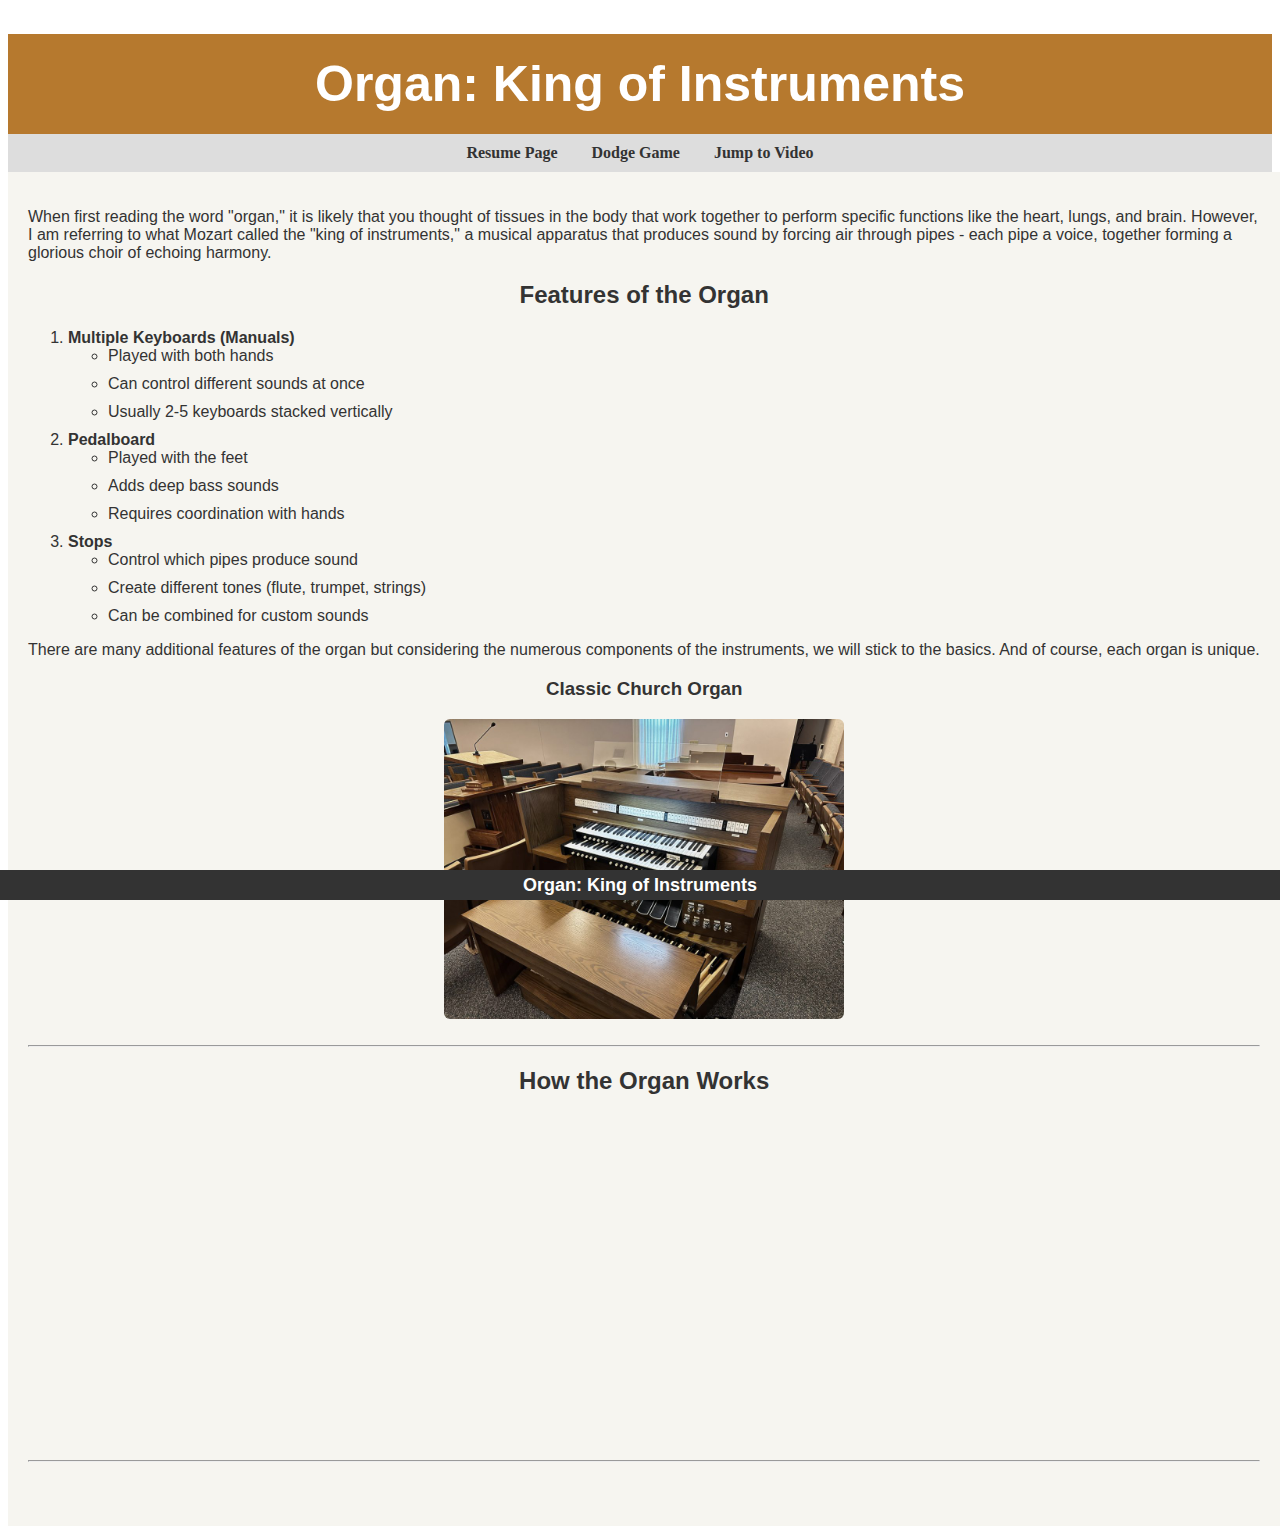
<file: scratch.html>
<!DOCTYPE html>
<html lang="en">
<head>
    <meta charset="UTF-8">
    <meta name="viewport" content="width=device-width, initial-scale=1.0">
    <title>King of Instruments</title>
    <link rel="stylesheet" type="text/css" href="css/scratch.css">
</head>
<body>
    <div class="common header">
        <h1>Organ: King of Instruments</h1>
    </div>
    <nav>
        <a href="index.html">Resume Page</a>
        <a href="webapp.html">Dodge Game</a>
        <a href="#video">Jump to Video</a>
    </nav>
    <div class="common mainbody">
        <p>When first reading the word "organ," it is likely that you thought 
            of tissues in the body that work together to perform 
            specific functions like the heart, lungs, and brain. 
            However, I am referring to what Mozart called the "king of 
            instruments," a musical apparatus that
            produces sound by forcing air through pipes - each pipe a 
            voice, together forming a glorious choir of echoing harmony.
        </p>
        <div class="common">
            <h2>Features of the Organ</h2>
        </div>
        <div class="common spaced-list">
            <ol>
                <li><strong>Multiple Keyboards (Manuals)</strong>
                    <ul>
                        <li>Played with both hands</li>
                        <li>Can control different sounds at once</li>
                        <li>Usually 2-5 keyboards stacked vertically</li>
                    </ul>
                </li>
                <li><strong>Pedalboard</strong>
                    <ul>
                        <li>Played with the feet</li>
                        <li>Adds deep bass sounds</li>
                        <li>Requires coordination with hands</li>
                    </ul>
                </li>
                <li><strong>Stops</strong>
                    <ul>
                        <li>Control which pipes produce sound</li>
                        <li>Create different tones (flute, trumpet, strings)</li>
                        <li>Can be combined for custom sounds</li>
                    </ul>
                </li>
            </ol>
                
        </div>
        <p>There are many additional features of the organ but 
            considering the numerous components of the instruments,
            we will stick to the basics. And of course, each organ
            is unique.
        </p>
        <b>
        <b>
        <div class="common">
            <h3>Classic Church Organ</h3>
        </div>
        <img src="assets/img/Rodgers Organ.jpg" alt="Allen Organ" width="300">
        <div class="common">
            <br>
            <hr>
            <h2 id="video">How the Organ Works</h2>
            <iframe width="560" height="315" 
            src="https://www.youtube.com/embed/iM3ejYnlBVY" 
            title="YouTube video player" 
            frameborder="0" 
            allow="accelerometer; autoplay; clipboard-write; encrypted-media; gyroscope; picture-in-picture; web-share" 
            allowfullscreen>
        </iframe>
        </div>
        <br>
        <hr>
        <br>
        <div class="common tableau">
            <div class='tableauPlaceholder' id='viz1744998775675' style='position: relative'>
                <noscript>
                    <a href='#'>
                        <img alt='Music Services Dashboard ' 
                        src='https:&#47;&#47;public.tableau.com&#47;static&#47;images&#47;RD&#47;RDXGB6MWG&#47;1_rss.png' 
                        style='border: none' />
                    </a>
                </noscript>
                <object class='tableauViz'  style='display:none;'>
                    <param name='host_url' value='https%3A%2F%2Fpublic.tableau.com%2F' /> 
                    <param name='embed_code_version' value='3' /> 
                    <param name='path' value='shared&#47;RDXGB6MWG' /> 
                    <param name='toolbar' value='yes' />
                    <param name='static_image' value='https:&#47;&#47;public.tableau.com&#47;static&#47;images&#47;RD&#47;RDXGB6MWG&#47;1.png' /> 
                    <param name='animate_transition' value='yes' />
                    <param name='display_static_image' value='yes' />
                    <param name='display_spinner' value='yes' />
                    <param name='display_overlay' value='yes' />
                    <param name='display_count' value='yes' />
                    <param name='language' value='en-US' />
                </object>
            </div>                
            <script type='text/javascript'>                    
                var divElement = document.getElementById('viz1744998775675');                    
                var vizElement = divElement.getElementsByTagName('object')[0];                    
                if ( divElement.offsetWidth > 800 ) { vizElement.style.width='800px';vizElement.style.height='827px';} 
                    else if ( divElement.offsetWidth > 500 ) { vizElement.style.width='800px';vizElement.style.height='827px';} 
                    else { vizElement.style.width='100%';vizElement.style.height='1027px';}                     
                var scriptElement = document.createElement('script');                    
                scriptElement.src = 'https://public.tableau.com/javascripts/api/viz_v1.js';                    
                vizElement.parentNode.insertBefore(scriptElement, vizElement);                
            </script>
        </div>
    </div>
    <div class="common footer">Organ: King of Instruments</div>
</body>
</html>
</file>
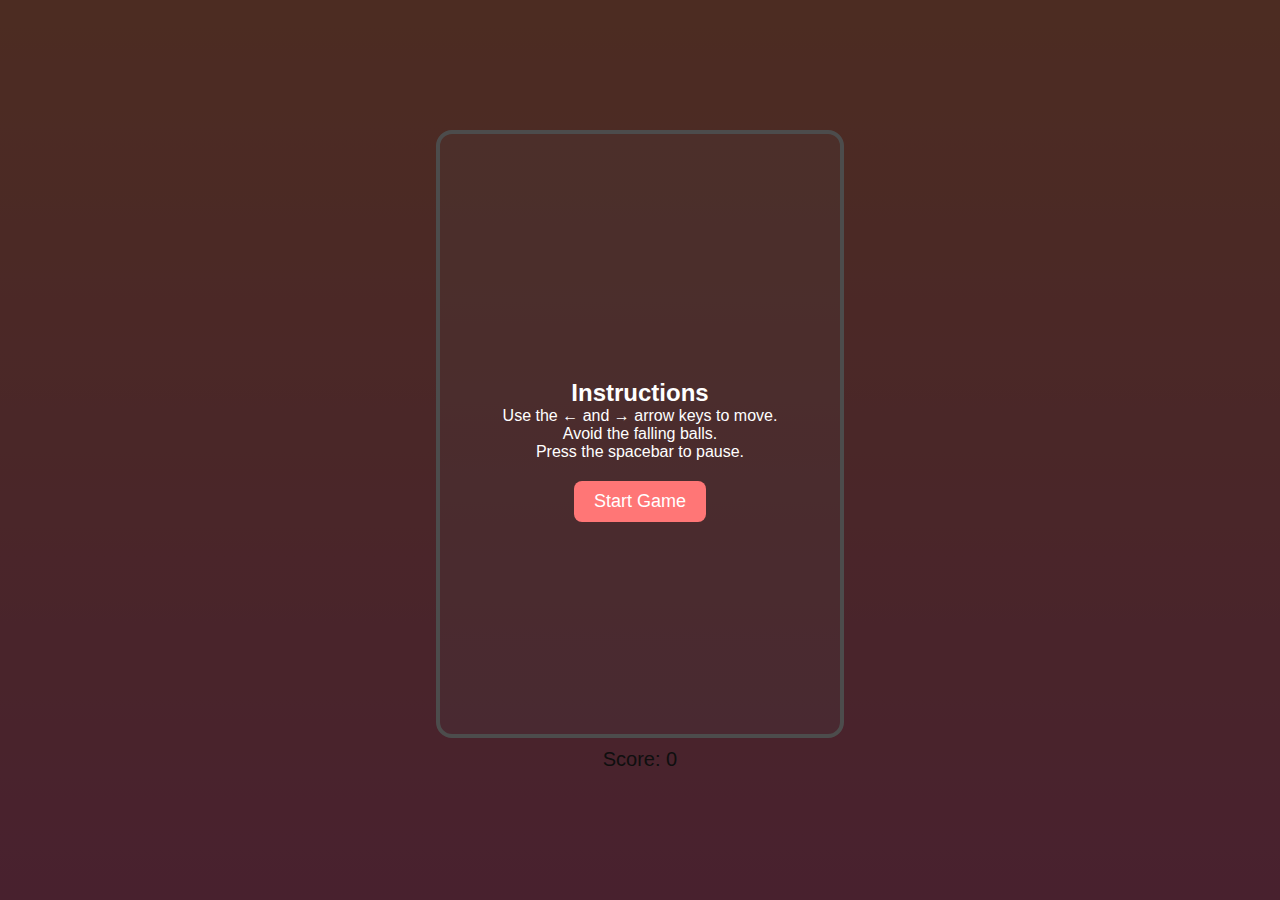
<file: webapp.html>
<!DOCTYPE html>
<html lang="en">
<head>
  <meta charset="UTF-8" />
  <meta name="viewport" content="width=device-width, initial-scale=1.0"/>
  <title>Dodge Game</title>
  <style>
    * {
      margin: 0;
      padding: 0;
      box-sizing: border-box;
      font-family: "Segoe UI", sans-serif;
    }

    body {
      background: linear-gradient(to top, #f2709c, #ff9472);
      display: flex;
      justify-content: center;
      align-items: center;
      height: 100vh;
      color: #333;
      overflow: hidden;
    }

    #gameContainer {
      text-align: center;
    }

    canvas {
      border: 4px solid #fff;
      background: rgba(255, 255, 255, 0.15);
      border-radius: 16px;
      display: block;
      margin: 0 auto;
    }

    #ui {
      margin-top: 10px;
      font-size: 20px;
      display: flex;
      justify-content: center;
    }

    #overlay, #gameOver {
      position: absolute;
      top: 0;
      left: 0;
      height: 100%;
      width: 100%;
      background: rgba(0,0,0,0.7);
      color: white;
      display: flex;
      justify-content: center;
      align-items: center;
      flex-direction: column;
      z-index: 10;
    }

    button {
      padding: 10px 20px;
      margin-top: 20px;
      border: none;
      background: #ff7676;
      color: white;
      font-size: 18px;
      border-radius: 8px;
      cursor: pointer;
      transition: background 0.3s;
    }

    button:hover {
      background: #ff5252;
    }
  </style>
</head>
<body>
  <div id="gameContainer">
    <canvas id="gameCanvas" width="400" height="600"></canvas>
    <div id="ui">
      <div>Score: <span id="score">0</span></div>
    </div>
    <div id="overlay">
      <h2>Instructions</h2>
      <p>Use the ← and → arrow keys to move.</p>
      <p>Avoid the falling balls.</p>
      <p>Press the spacebar to pause.</p>
      <button onclick="startGame()">Start Game</button>
    </div>
    <div id="gameOver" style="display: none;">
      <h2>Game Over!</h2>
      <p>Your final score: <span id="finalScore">0</span></p>
      <button onclick="startGame()">Play Again</button>
    </div>
  </div>

  <script>
    const canvas = document.getElementById("gameCanvas");
    const ctx = canvas.getContext("2d");

    const player = {
      x: canvas.width / 2 - 20,
      y: canvas.height - 40,
      width: 40,
      height: 20,
      color: "#00ffff",
      speed: 6
    };

    const keys = {};
    let fallingBalls = [];
    let score = 0;
    let paused = false;
    let speed = 2;
    let gameInterval;

    function randomX(existingBalls) {
      let x;
      let tries = 0;
      do {
        x = Math.random() * (canvas.width - 20);
        tries++;
        if (tries > 50) break;
      } while (existingBalls.some(ball => Math.abs(ball.x - x) < 20));
      return x;
    }

    function addBall() {
  if (paused || fallingBalls.length >= 25) return;
  for (let i = 0; i < 5; i++) {
    fallingBalls.push({
      x: randomX(fallingBalls),
      y: -Math.random() * 100 - 20, // Randomize the Y position within a range
      radius: 12,
      color: "#2c3e50",
      fallSpeed: Math.random() * 2 + 1 // Randomize the falling speed
    });
  }
}

    function resetGame() {
      fallingBalls = [];
      score = 0;
      speed = 2;
      player.x = canvas.width / 2 - 20;
      document.getElementById("score").textContent = score;
    }

    function startGame() {
      document.getElementById("overlay").style.display = "none";
      document.getElementById("gameOver").style.display = "none";
      resetGame();
      paused = false;
      gameLoop();
      if (gameInterval) clearInterval(gameInterval);
      gameInterval = setInterval(addBall, 1000); // More frequent balls
    }

    function drawPlayer() {
      ctx.fillStyle = player.color;
      ctx.fillRect(player.x, player.y, player.width, player.height);
    }

    function drawBall(ball) {
      ctx.beginPath();
      ctx.arc(ball.x, ball.y, ball.radius, 0, Math.PI * 2);
      ctx.fillStyle = ball.color;
      ctx.fill();
      ctx.closePath();
    }

    function draw() {
      ctx.clearRect(0, 0, canvas.width, canvas.height);
      drawPlayer();
      fallingBalls.forEach(drawBall);
    }

    function update() {
      if (keys["ArrowLeft"]) player.x -= player.speed;
      if (keys["ArrowRight"]) player.x += player.speed;

      player.x = Math.max(0, Math.min(canvas.width - player.width, player.x));

      fallingBalls.forEach(ball => {
        ball.y += speed;

        const isHit =
          ball.y + ball.radius > player.y &&
          ball.y - ball.radius < player.y + player.height &&
          ball.x + ball.radius > player.x &&
          ball.x - ball.radius < player.x + player.width;

        if (isHit) {
          endGame();
        }

        if (ball.y > canvas.height) {
          score += 5;
        }
      });

      fallingBalls = fallingBalls.filter(ball => ball.y <= canvas.height);
      speed = Math.min(speed + 0.0025, 6);
      document.getElementById("score").textContent = score;
    }

    function endGame() {
      paused = true;
      clearInterval(gameInterval);
      document.getElementById("finalScore").textContent = score;
      document.getElementById("gameOver").style.display = "flex";
    }

    function gameLoop() {
      if (!paused) {
        update();
        draw();
        requestAnimationFrame(gameLoop);
      }
    }

    window.addEventListener("keydown", e => {
      if (e.code === "Space") {
        paused = !paused;
        if (!paused) gameLoop();
      } else {
        keys[e.key] = true;
      }
    });

    window.addEventListener("keyup", e => {
      keys[e.key] = false;
    });
  </script>
</body>
</html>
</file>
<file: css/scratch.css>
.common {
    text-align: center;
    font-family: Verdana, Geneva, Tahoma, sans-serif;
    color: #333;
}

.header {
    background-color: #b6792e;
    color: rgb(255, 255, 255);
    height: 100px;
    line-height: 100px;
    font-size: 25px;
    width:100%
}

.mainbody {
    background-color: #f6f5f0;
    padding: 20px;
    width: 97.5%;
    text-align: left;
}

.spaced-list li{
    margin-bottom:10px;
    text-align:left;
}

.tableau{
    text-align: center;
    margin-left: 340px;
    width: 80%;
}

.tableauPlaceholder{
    display:inline-block;
}

.footer {
    position: fixed;
    background-color: #333;
    color: white;
    bottom: 0;
    left: 0;
    right: 0;
    height: 30px;
    line-height: 30px;
    font-size: 18px;
}

img {
    display: block;
    width: 60%;
    max-width: 400px;
    margin: auto;
    border-radius: 6px;
}

nav {
    background-color: #ddd;
    padding: 10px 0;
    text-align: center;
}

nav a {
    color: #333;
    text-decoration: none;
    padding: 10px 15px;
    font-weight: bold;
    border-radius: 5px;
    transition: background-color 0.2s ease;
}

nav a:hover {
    background-color: #bbb;
}
</file>
